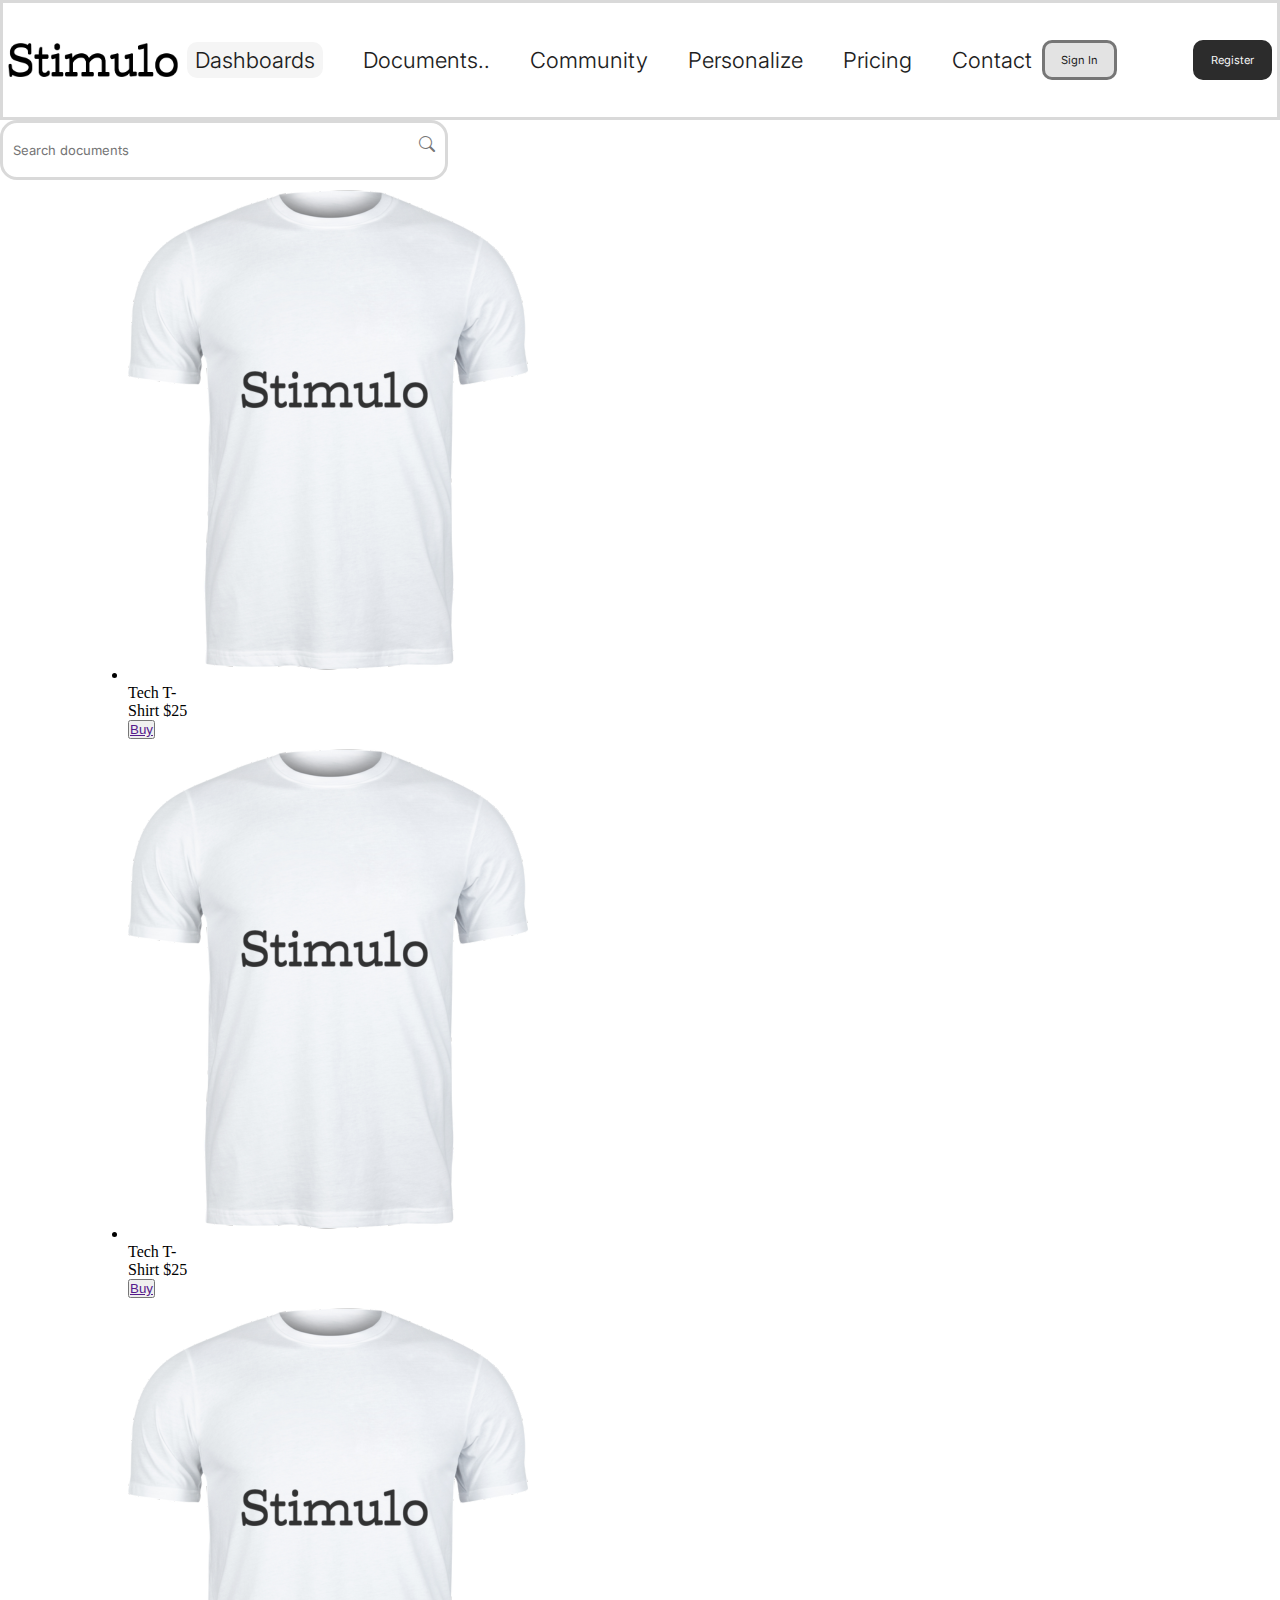
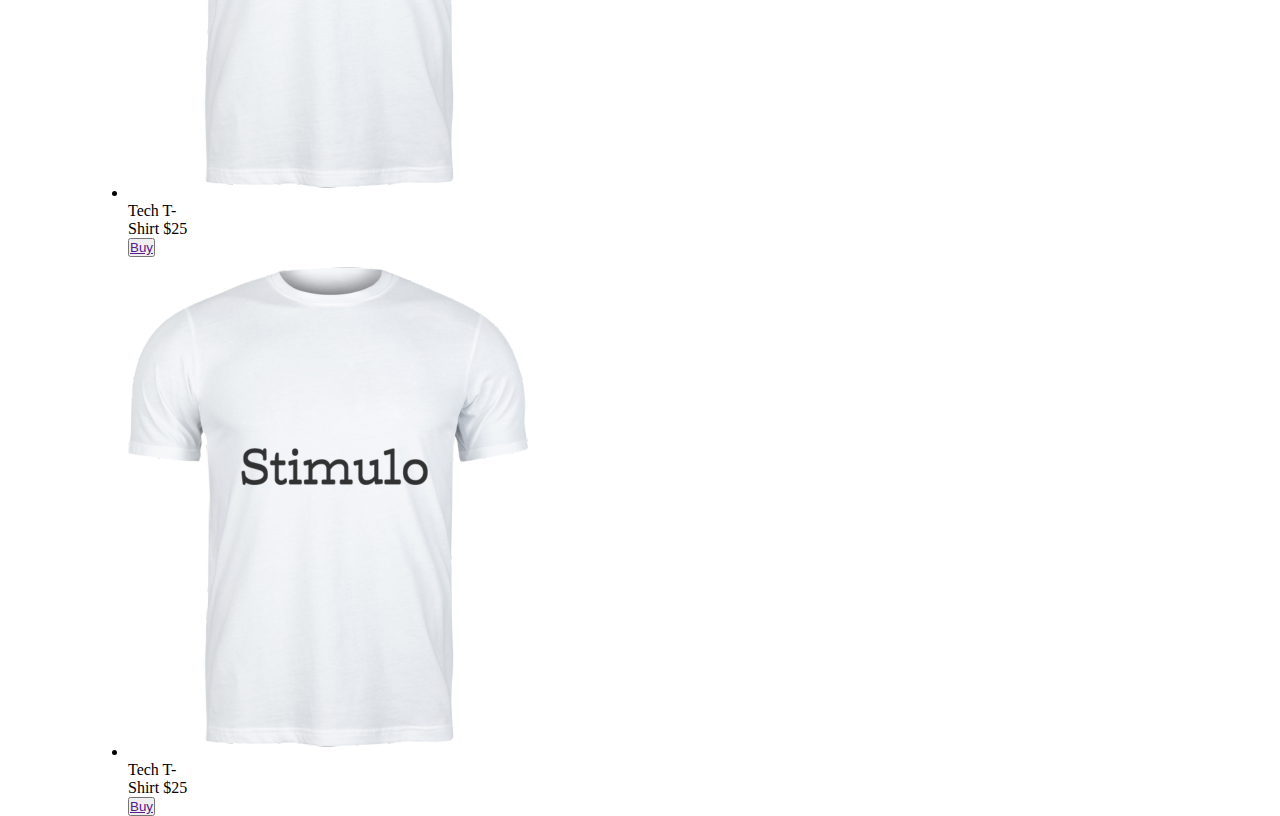
<file: index.html>
<!DOCTYPE html>
<html lang="pt-br">
<head>
    <meta charset="UTF-8">
    <meta name="viewport" content="width=device-width, initial-scale=1.0">
    <title>Stimulo</title>
    <link rel="stylesheet" href="https://cdn.jsdelivr.net/npm/bootstrap-icons@1.11.3/font/bootstrap-icons.min.css">
    <link rel="stylesheet" href="css/style.css">
    <link rel="shortcut icon" href="medias/favicon-rounded-stimulo.ico" type="image/x-icon" class="favicon">

</head>
<body>
    <header>
            <div class="logo">
                <img src="medias/stimulo-logo.png" href="" alt="">
            </div>
            <nav>
                <ul>
                    <li class="dashboards"><a href="">Dashboards</a></li>
                    <li><a href="">Documents..</a></li>
                    <li><a href="">Community</a></li>
                    <li><a href="">Personalize</a></li>
                    <li><a href="">Pricing</a></li>
                    <li><a href="">Contact</a></li> 
                </ul>
            </nav>    
            <div class="user">
                <button class="loginButton">
                    <a href="">Sign In</a>
                </button>
                <button class="registerButton">
                    <a href="">Register</a>
                </button>
            </div>
    </header>
    <div class="mySpace">
        <div class="searchBar">
            <input name="q" type="text" 
            class="input_searchbar" 
            placeholder="Search documents">
            
            <i class="bi bi-search"></i>
        </div>
    </div>
    <main>
        <section id="shopItens">
            <ul class ="shopList">
                <li>
                    <div class="item">
                        <div class="itemCard">
                            <div class="itemImg"> 
                                <img src="medias/t-shirt.png" alt="white t-shirt image">
                            </div>
                            <span class="itemName">Tech T- <br> Shirt</span>
                            <span class="itemPrice">$25</span>
                        </div>
                        <div class="buyButton">
                            <button class="buy"><a href="">Buy</a></button>
                        </div>
                    </div>
                </li>
                <li>
                    <div class="item">
                        <div class="itemCard">
                            <div class="itemImg"> 
                                <img src="medias/t-shirt.png" alt="white t-shirt image">
                            </div>
                            <span class="itemName">Tech T- <br> Shirt</span>
                            <span class="itemPrice">$25</span>
                        </div>
                        <div class="buyButton">
                            <button class="buy"><a href="">Buy</a></button>
                        </div>
                    </div>
                </li>
                <li>
                    <div class="item">
                        <div class="itemCard">
                            <div class="itemImg"> 
                                <img src="medias/t-shirt.png" alt="white t-shirt image">
                            </div>
                            <span class="itemName">Tech T- <br> Shirt</span>
                            <span class="itemPrice">$25</span>
                        </div>
                        <div class="buyButton">
                            <button class="buy"><a href="">Buy</a></button>
                        </div>
                    </div>
                </li>
                <li>
                    <div class="item">
                        <div class="itemCard">
                            <div class="itemImg"> 
                                <img src="medias/t-shirt.png" alt="white t-shirt image">
                            </div>
                            <span class="itemName">Tech T- <br> Shirt</span>
                            <span class="itemPrice">$25</span>
                        </div>
                        <div class="buyButton">
                            <button class="buy"><a href="">Buy</a></button>
                        </div>
                    </div>
                </li>
               
            </ul>
        </section>
    </main>

    
</body>
</html>
</file>
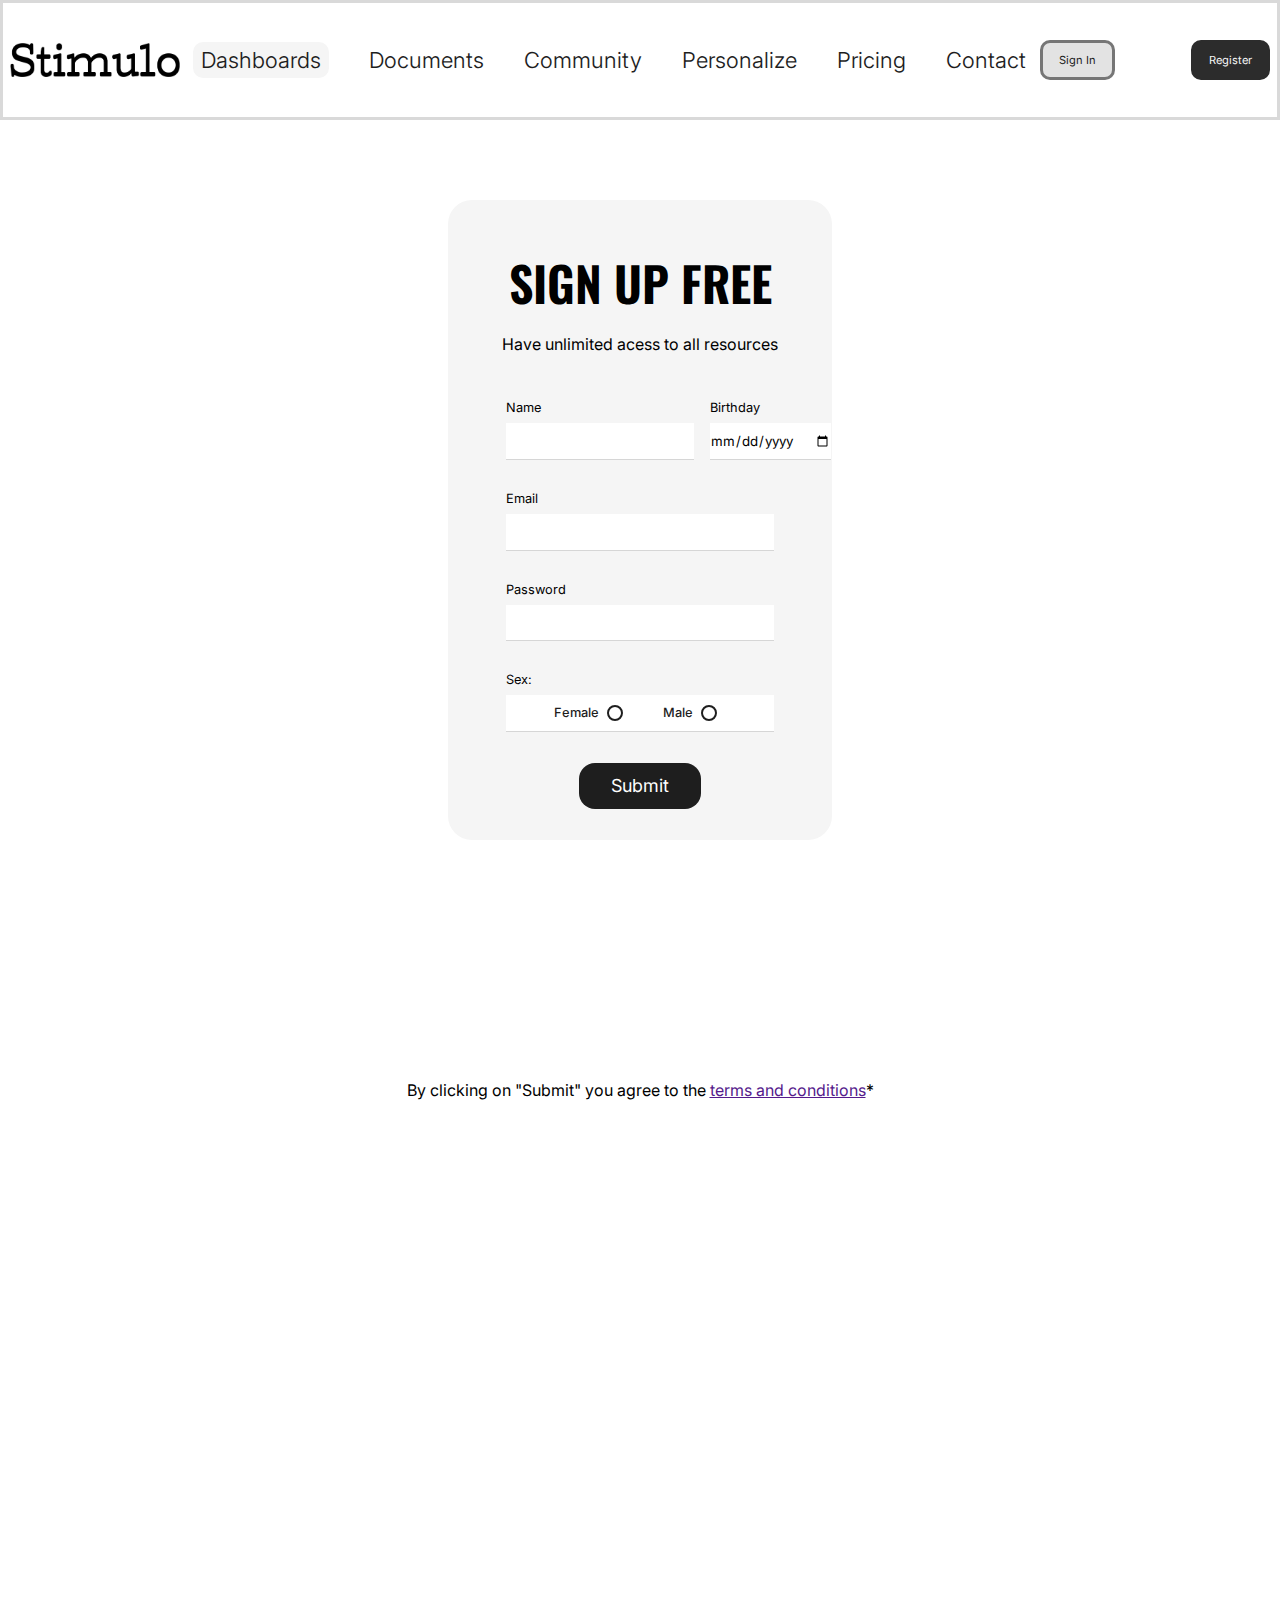
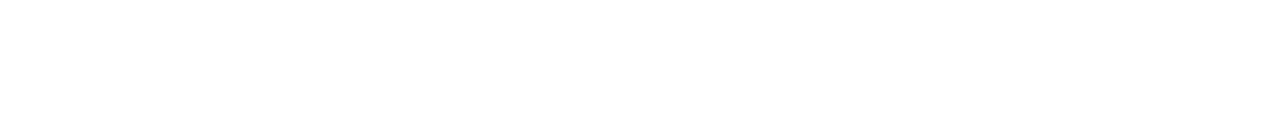
<file: htmls/register.html>
<!DOCTYPE html>
<html lang="en">
<head>
    <meta charset="UTF-8">
    <meta name="viewport" content="width=device-width, initial-scale=1.0">
    <link rel="stylesheet" href="/css/register.css">
    <title>Register</title>
</head>
<body>
    <header>
        <a class="logo" href="/htmls/index.html">
            <img src="/media/stimulo-logo.png" href="/htmls/index.html" alt="">
        </a>
        <nav>
            <ul>
                <li class="dashboards"><a href="">Dashboards</a></li>
                <li><a href="">Documents</a></li>
                <li><a href="">Community</a></li>
                <li><a href="">Personalize</a></li>
                <li><a href="">Pricing</a></li>
                <li><a href="">Contact</a></li> 
            </ul>
        </nav>    
        <div class="user">
            <button class="loginButton">
                <a href="">Sign In</a>
            </button>
            <button class="registerButton">
                <a href="/htmls/register.html">Register</a>
            </button>
        </div>
    </header>
    <main>
        <section id="register_formulary">
            <form action="#" method="post">
                <div class="formWelcome">
                    <h1>SIGN UP FREE</h2>
                    <p>Have unlimited acess to all resources</p>
                </div>
                <div class="nameDate">
                    <div class="input_box">
                        <label for="Name">Name</label>
                        <input type="text" required>
                    </div>
                    <div class="input_box">
                        <label for="birthday">Birthday</label>
                        <input type="date" required>
                    </div>
                </div>
                    
                <div class="input_box">
                    <label for="email">Email</label>
                    <input type="email" required>
                </div>

                <div class="input_box">
                    <label for="password">Password</label>
                    <input type="password" required>
                </div>

                <div class="input_sex">
                    <label for="sexQuestion" class="sexQuestion">Sex:</label>
                    <div class="sexOptions">
                        <div class="sexFemale">
                            <label for="sex">Female</label>
                            <input type="radio" name="sex">
                        </div>
                        <div class="sexMale">
                            <label for="sex">Male</label>
                            <input type="radio" name="sex">
                        </div>
                    </div>
                </div>

                <input class="submit" type="submit" value="Submit"> 

            </form>
        </section>

        <footer>
            <p>
             By clicking on "Submit" you agree to the <a href="">terms and conditions</a>*
            </p>
        </footer>
    </main>
    
</body>
</html>
</file>
<file: css/style.css>
@import url('https://fonts.googleapis.com/css2?family=Cutive&display=swap');
@import url('https://fonts.googleapis.com/css2?family=Inter:ital,opsz,wght@0,14..32,100..900;1,14..32,100..900&display=swap');

/* Coding */
*{
    padding: 0;
    margin: 0;
    box-sizing: border-box;
}

header{
    display: flex;
    height: 120px;
    border: 3px solid #D9D9D9;
    justify-content: space-around;
    align-items: center;
}
.logo{
    position: relative;
    bottom: 0px;
    top: 2px;
}
.logo img{
    width: 170px;
    transition: 0.3s;
}

.logo img:hover{
    cursor: pointer;
    scale: 1.03;
    transition: 0.3s;
}

nav ul{
    display: flex;
    justify-content: space-evenly;
    gap: 40px;
    justify-items: center;
    align-items: center;
    
}

nav ul li{
    list-style: none;
}
nav ul li a{
    color: #1E1E1E;
    text-decoration: none;
    font-family: "Inter", serif;
    font-size: 22px;
    font-weight: 330;
    font-style: normal;
}
nav ul li:hover{
    /* opacity: 0.8 ; */
    scale: 1.05
    
}
.dashboards{
    background-color: #F5F5F5;
    border-radius: 10px;
    padding: 5px 8px;
    transition: 0.1s;
    
}
.dashboards:hover, .dashboards:hover a, nav ul li .dashboards:hover a{
    background-color: #2C2C2C;
    color: #ffffff;
    transition: 0.1s;
}



.user{
    display: flex;
    width: 230px;
    justify-content: space-between;
}
.user button a{
    display: flex;
    align-items: center;
    justify-content: center;
    height: 100%;
    text-decoration: none;
    font-family: "Inter",serif;
    font-size: smaller;
    transition: color 0.2s; /* Add transition here */
}
.user button{
    display: flex;
    align-items: center;
    transition: color 0.2s, transform 0.2s; /* Add transition here */
}

.user button:hover{
    /* background-color: #2C2C2C; */
    color: #F5F5F5;
    /* transition: 0.2s; */
    transform: scale(1.05);
}



.loginButton{
    border: 3px solid #767676;
    padding: 0 16px;
    border-radius: 10px;
    background-color: #E3E3E3;
    
}
.loginButton a{
    color: #1E1E1E;
    display: flex;
    align-items: center;
}

.registerButton{
    border: 2px solid #2C2C2C;
    padding: 5px 16px;
    border-radius: 10px;
    background-color: #2C2C2C;
}
.registerButton a{
    color: #F5F5F5;
}

.loginButton, .registerButton {
    display: flex;
    align-items: center;
    justify-content: center;
    padding: 5px 16px; /* Adjust padding to ensure consistent size */
    height: 40px; /* Set a fixed height for the buttons */
    border-radius: 10px;
    transition: background-color 0.2s, color 0.2s, transform 0.2s; /* Add transition here */
}

.loginButton a, .registerButton a {
    display: flex;
    align-items: center;
    justify-content: center;
    height: 100%;
    width: 100%; /* Ensure the link takes the full width of the button */
    text-decoration: none;
    font-family: "Inter", serif;
    font-size: smaller;
    transition: color 0.2s; /* Add transition here */
    margin: 0; /* Ensure no margin affects the position */
    padding: 0; /* Ensure no padding affects the position */
}

.loginButton:hover, .registerButton:hover {
    /* background-color: #2C2C2C; */
    /* color: #F5F5F5; */
    transform: scale(1.05);
}




body{
    height: 100rem;
}
main{
    width: 80%;
    display: flex;
    flex-direction: column;
    height: 100%;
    margin: 0 auto;
    
}


#mySpace{
    display: flex;
    justify-content: center;
    align-items: center;
    height: 7rem;
}
.searchBar{
    position: relative;
    width: 35%;
    height: 60px;

}
.input_searchbar{
    font-family: "Inter",serif;
    font-size:small;
    width: 100%;
    height: 60px;
    color: #2C2C2C;
    border: 3px solid #D9D9D9;
    border-radius: 17px ;
    padding: 0 0.6rem;
}
.input_searchbar:focus{
    outline: none;
}
.searchBar i{
    position: absolute;
    right: 3%;
    top: 27%;
    color: #767676;
    width: max-content;

}
</file>
<file: css/register.css>
@import url('https://fonts.googleapis.com/css2?family=Cutive&display=swap');
@import url('https://fonts.googleapis.com/css2?family=Inter:ital,opsz,wght@0,14..32,100..900;1,14..32,100..900&display=swap');
@import url('https://fonts.googleapis.com/css2?family=Oswald:wght@200..700&display=swap');
/* Coding */
*{
    padding: 0;
    margin: 0;
    box-sizing: border-box;
    font-family: "Inter";
}


header{
    display: flex;
    height: 120px;
    border: 3px solid #D9D9D9;
    justify-content: space-around;
    align-items: center;
}
main{
    display: flex;
    flex-direction: column;
    align-items: center;
    height: 100rem;
    gap: 15rem;
}

/* /////////////////////////////////////////////////////////////// */
.logo{
    position: relative;
    bottom: 0px;
    top: 2px;
}
.logo img{
    width: 170px;
    transition: 0.3s;
}

.logo img:hover{
    cursor: pointer;
    scale: 1.03;
    transition: 0.3s;
}

nav ul{
    display: flex;
    justify-content: space-evenly;
    gap: 40px;
    justify-items: center;
    align-items: center;
    
}

nav ul li{
    list-style: none;
}
nav ul li a{
    color: #1E1E1E;
    text-decoration: none;
    font-family: "Inter", serif;
    font-size: 22px;
    font-weight: 330;
    font-style: normal;
}
nav ul li:hover{
    /* opacity: 0.8 ; */
    scale: 1.05;
    transition: 0.3s;
    
}
.dashboards{
    background-color: #F5F5F5;
    border-radius: 10px;
    padding: 5px 8px;
    transition: 0.1s;
    
}
.dashboards:hover, .dashboards:hover a, nav ul li .dashboards:hover a{
    background-color: #2C2C2C;
    color: #ffffff;
    transition: 0.1s;
}



.user{
    display: flex;
    width: 230px;
    justify-content: space-between;
}
.user button a{
    display: flex;
    align-items: center;
    justify-content: center;
    height: 100%;
    text-decoration: none;
    font-family: "Inter",serif;
    font-size: smaller;
    transition: color 0.2s; /* Add transition here */
}
.user button{
    display: flex;
    align-items: center;
    transition: color 0.2s, transform 0.2s; /* Add transition here */
}

.user button:hover{
    /* background-color: #2C2C2C; */
    color: #F5F5F5;
    /* transition: 0.2s; */
    transform: scale(1.05);
}



.loginButton{
    border: 3px solid #767676;
    padding: 0 16px;
    border-radius: 10px;
    background-color: #E3E3E3;
    
}
.loginButton a{
    color: #1E1E1E;
    display: flex;
    align-items: center;
}

.registerButton{
    border: 2px solid #2C2C2C;
    padding: 5px 16px;
    border-radius: 10px;
    background-color: #2C2C2C;
}
.registerButton a{
    color: #F5F5F5;
}

.loginButton, .registerButton {
    display: flex;
    align-items: center;
    justify-content: center;
    padding: 5px 16px; /* Adjust padding to ensure consistent size */
    height: 40px; /* Set a fixed height for the buttons */
    border-radius: 10px;
    transition: background-color 0.2s, color 0.2s, transform 0.2s; /* Add transition here */
}

.loginButton a, .registerButton a {
    display: flex;
    align-items: center;
    justify-content: center;
    height: 100%;
    width: 100%; /* Ensure the link takes the full width of the button */
    text-decoration: none;
    font-family: "Inter", serif;
    font-size: smaller;
    transition: color 0.2s; /* Add transition here */
    margin: 0; /* Ensure no margin affects the position */
    padding: 0; /* Ensure no padding affects the position */
}

.loginButton:hover, .registerButton:hover {
    /* background-color: #2C2C2C; */
    /* color: #F5F5F5; */
    transform: scale(1.05);
}


#register_formulary {
    display: flex;
    align-items: center;
    justify-content: center;
    flex-direction: column;
    width: 30%;
    margin: 5rem 0 0 0;
}

#register_formulary form{
    justify-content: space-evenly;
    display: flex;
    background-color: #F5F5F5;
    /* box-shadow: #c0c0c0 0 0 1rem 0.05rem; */
    align-items: center;
    flex-direction: column;
    border-radius: 1.5rem;
    height: 40rem;
    width: 100%;
}

.formWelcome{
    display: flex;
    flex-direction: column;
    align-items: center;
    gap: 1rem;
    padding: 1rem 0 1rem 0;
}

.formWelcome h1{
    font-size: 3rem;
    font-weight: 650;
    font-family: "Oswald", serif;
}

.formWelcome p{
    font-size: 1rem;
}



.nameDate{
    display: flex;
    width: 70%;
    gap: 1rem;
    
}

.input_box{
    display: flex;
    flex-direction: column;
    width: 70%;
    gap: 0.5rem;
    
}

.input_box label, .input_sex label{
    font-size: 0.8rem;
} 

.input_box input{
    background-color: #ffffff;
    border: none;
    border-bottom: 1.8px solid #d6d6d6;
    height: 2.3rem;
}
.input_box input:focus{
    outline: none;
}

.submit{
    background-color: #1E1E1E;
    color: #ffffff;
    border: none;
    font-size: large;
    border-radius: 1rem;
    padding: 0.8rem 2rem;
    transition: 0.3s;
}

.submit:hover{
    box-shadow: #c4c4c4 0 0 10px 1px;
    cursor: pointer;
    scale: 1.05;
    transition: 0.3s;
}

.input_sex{
    display: flex;
    flex-direction: column;
    gap: 0.5rem;
    width: 70%;
    justify-content: space-between;
    /* align-items: center; */
}

.sexOptions{
    display: flex;
    justify-content: center;
    height: 2.3rem;
    width: 100%;
    background-color: #ffffff;
    border-bottom: 1.8px solid #d6d6d6;
    gap: 2rem;
    color: #1E1E1E;
}

.sexMale, .sexFemale{
    font-weight: 500;
    font-size: 1rem;
    display: flex;
    gap: 0.5rem;
    align-items: center;
}




input[type="radio"] {
    appearance: none; 
    width: 16px;
    height: 16px;
    border: 2px solid #1E1E1E; 
    border-radius: 50%; 
    outline: none; 
    cursor: pointer;
    margin-right: 8px; 
}

input[type="radio"]:checked {
    background-color: #1E1E1E; /* Cor de fundo quando selecionado */
    border: 2px solid #1E1E1E; /* Mantém a borda */
}

footer{
    display: flex;
    justify-content: center;
    align-items: end;
}
</file>
